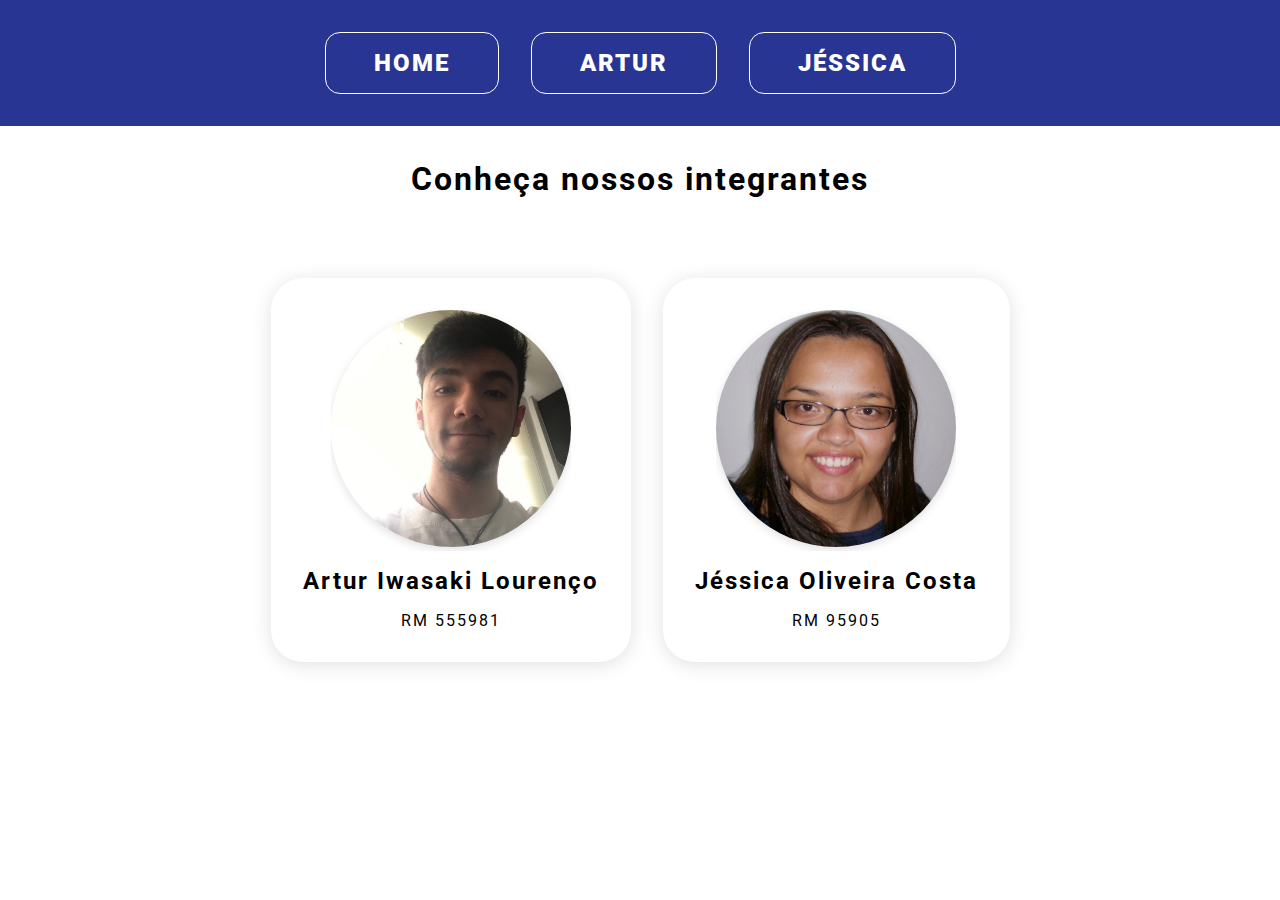
<file: index.html>
<!DOCTYPE html>
<html lang="pt-BR">

<head>
    <meta charset="UTF-8">
    <meta name="viewport" content="width=device-width, initial-scale=1.0">
    <title>Web Design - Apresentação do Grupo</title>
    <link rel="stylesheet" href="./assets/css/style.css">
    <link rel="preconnect" href="https://fonts.googleapis.com">
    <link rel="preconnect" href="https://fonts.gstatic.com" crossorigin>
    <link
        href="https://fonts.googleapis.com/css2?family=Roboto:ital,wght@0,100;0,300;0,400;0,500;0,700;0,900;1,100;1,300;1,400;1,500;1,700;1,900&display=swap"
        rel="stylesheet">
</head>

<body>
    <header class="header">
        <nav class="navbar">
            <a href="./index.html" alt="Link home da página principal">home</a>
            <a href="./assets/pages/artur.html" alt="Link para a página de perfil do Artur">artur</a>
            <a href="./assets/pages/jessica.html" alt="Link para a página de perfil da Jéssica">jéssica</a>
        </nav>
    </header>
    <div class="container">
        <div class="textcontainer">
            <h1>Conheça nossos integrantes</h1>
        </div>
        <main class="content">
            <div class="profile">
                <a href="./assets/pages/artur.html" class="profileLink">
                    <img src="./assets/images/FotoArtur.jpg" alt="Foto do rosto do Artur integrante da nossa equipe"
                        class="profilePic">
                </a>
                <h2>Artur Iwasaki Lourenço</h2>
                <p>RM 555981</p>
            </div>

            <div class="profile">
                <a href="./assets/pages/jessica.html" class="profileLink">
                    <img src="./assets/images/jessica.jpg" alt="Foto do rosto da Jéssica integrante da nossa equipe"
                        class="profilePic">
                </a>
                <h2>Jéssica Oliveira Costa</h2>
                <p>RM 95905</p>
            </div>
        </main>
    </div>
</body>

</html>
</file>
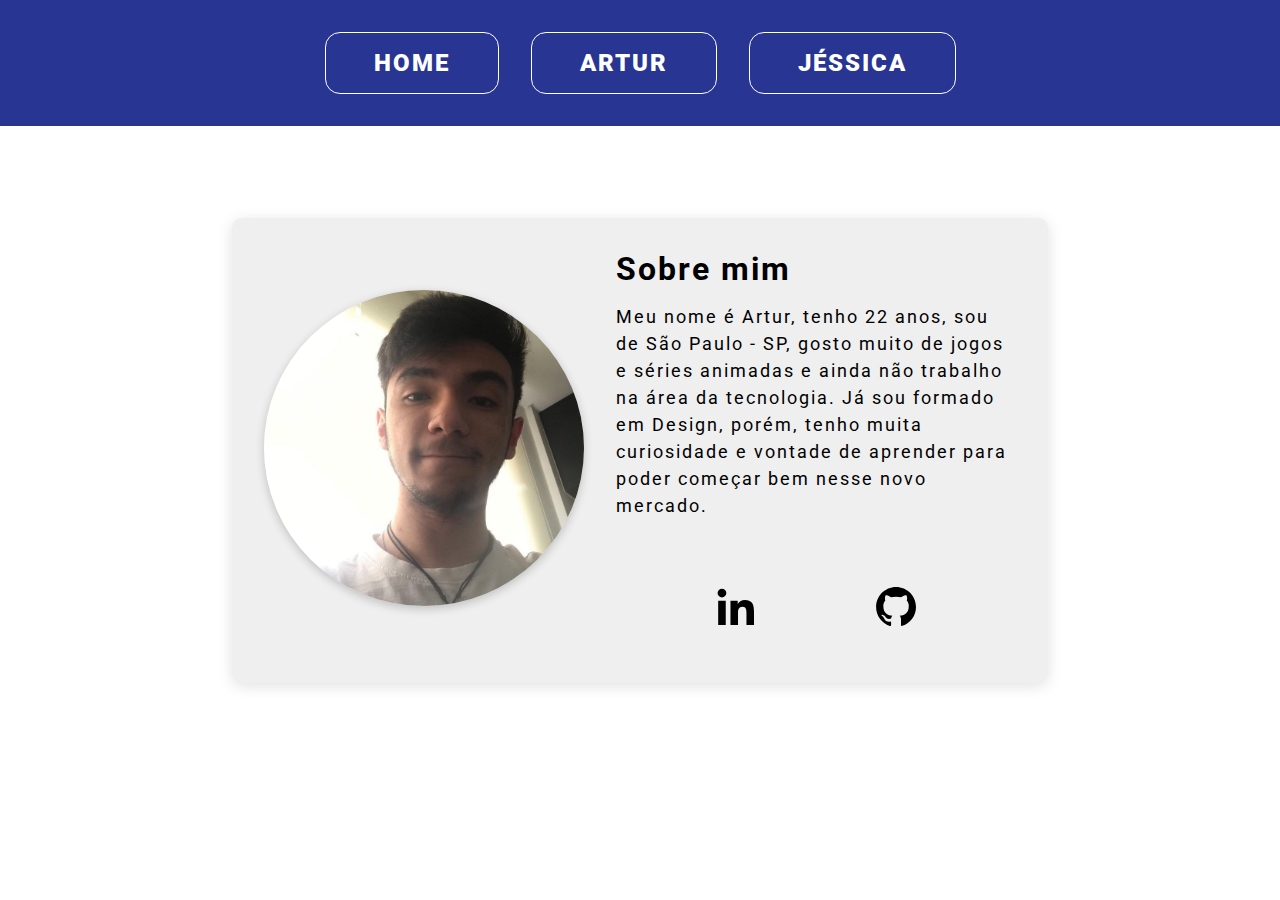
<file: assets/pages/artur.html>
<!DOCTYPE html>
<html lang="pt-BR">

<head>
    <meta charset="UTF-8">
    <meta name="viewport" content="width=device-width, initial-scale=1.0">
    <title>Artur</title>
    <link rel="stylesheet" href="../css/stylePersonal.css">
    <link rel="preconnect" href="https://fonts.googleapis.com">
    <link rel="preconnect" href="https://fonts.gstatic.com" crossorigin>
    <link
        href="https://fonts.googleapis.com/css2?family=Roboto:ital,wght@0,100;0,300;0,400;0,500;0,700;0,900;1,100;1,300;1,400;1,500;1,700;1,900&display=swap"
        rel="stylesheet">
</head>

<body>
    <header class="header">
        <nav class="navbar">
            <a href="../../index.html" alt="Link home para a página principal">Home</a>
            <a href="../pages/artur.html" alt="Link para a página de perfil do Artur">Artur</a>
            <a href="../pages/jessica.html" alt="Link para a página de perfil da Jéssica">Jéssica</a>
        </nav>
    </header>
    <main class="container">
        <div class="profileSpace">
            <div class="profilePicSpace">
                <img src="../images/FotoArtur.jpg" alt="Foto do rosto do Artur" id="profilePic">
            </div>
            <div class="pContent">
                <h1>Sobre mim</h1>
                <p class="info">Meu nome é Artur, tenho 22 anos, sou de São Paulo - SP, gosto muito de jogos e séries
                    animadas e ainda não trabalho na área da tecnologia. Já sou formado em Design, porém, tenho muita
                    curiosidade e vontade de aprender para poder começar bem nesse novo mercado.
                </p>
                <div class="icon-box">
                    <a href="https://www.linkedin.com/in/artur-iwasaki-lourenço-487177202/" target="_blank">
                        <img src="../images/icons/linkedin.svg"
                            alt="Logo do site Linkedin com um link para o perfil do Artur" class="icon">
                    </a>
                    <a href="https://github.com/HiroIWL" target="_blank">
                        <img src="../images/icons/github.svg"
                            alt="Logo do site do GitHub com um link para o perfil do Artur" class="icon">
                    </a>
                </div>

            </div>
        </div>
    </main>
</body>

</html>
</file>
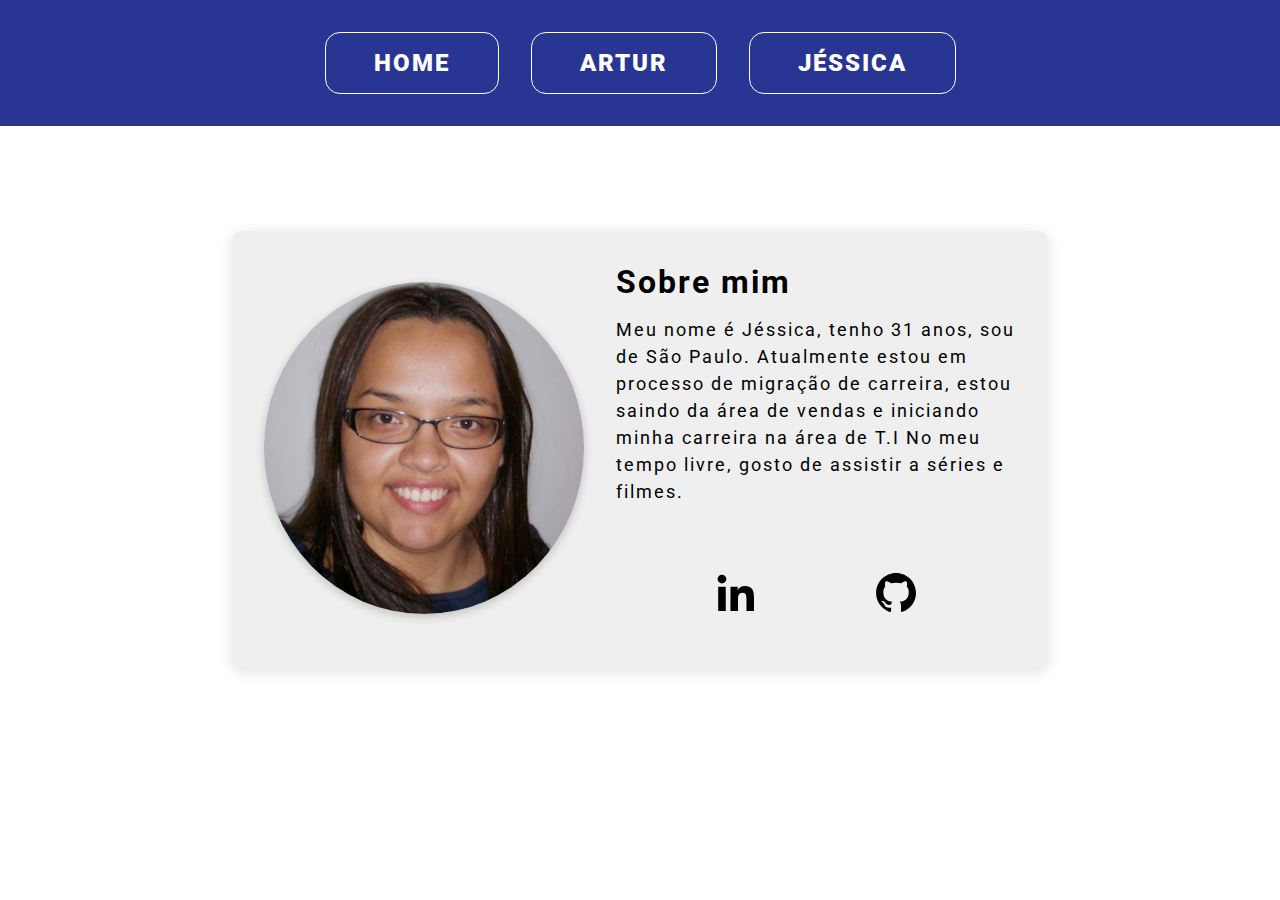
<file: assets/pages/jessica.html>
<!DOCTYPE html>
<html lang="pt-BR">

<head>
    <meta charset="UTF-8">
    <meta name="viewport" content="width=device-width, initial-scale=1.0">
    <link rel="stylesheet" href="../css/stylePersonal.css">
    <title>Jéssica</title>
    <link rel="preconnect" href="https://fonts.googleapis.com">
    <link rel="preconnect" href="https://fonts.gstatic.com" crossorigin>
    <link
        href="https://fonts.googleapis.com/css2?family=Roboto:ital,wght@0,100;0,300;0,400;0,500;0,700;0,900;1,100;1,300;1,400;1,500;1,700;1,900&display=swap"
        rel="stylesheet">
</head>

<body>
    <header class="header">
        <nav class="navbar">
            <a href="../../index.html" alt="Link home da página principal">Home</a>
            <a href="../pages/artur.html" alt="Link para a página de perfil do Artur">Artur</a>
            <a href="../pages/jessica.html" alt="Link para a página de perfil da Jéssica">Jéssica</a>
        </nav>
    </header>
    <div class="container">
        <div class="profileSpace">
            <div class="profilePicSpace">
                <img src="../images/jessica.jpg" alt="Foto do rosto da Jéssica" id="profilePic">
            </div>
            <div class="pContent">
                <h1>Sobre mim</h1>
                <p class="info">Meu nome é Jéssica, tenho 31 anos, sou de São Paulo.
                    Atualmente estou em processo de migração de carreira, estou saindo da área de vendas e iniciando
                    minha carreira na área de T.I
                    No meu tempo livre, gosto de assistir a séries e filmes.
                </p>
                <div class="icon-box">
                    <a href="https://www.linkedin.com/public-profile/settings?trk=d_flagship3_profile_self_view_public_profile"
                        target="_blank">
                        <img src="../images/icons/linkedin.svg" alt="icone do linkedin" class="icon"
                            alt="logo do Linkedin com um link para o perfil da Jéssica">
                    </a>
                    <a href="https://github.com/jessica-43" target="_blank">
                        <img src="../images/icons/github.svg" alt="icone do github" class="icon"
                            alt="logo do Github com um link para o perfil da Jéssica">
                    </a>
                </div>
            </div>
        </div>
    </div>
</body>

</html>
</file>
<file: assets/css/style.css>
* {
    font-family: 'Roboto', sans-serif;
    margin: 0;
    padding: 0;
    box-sizing: border-box;
    overflow: hidden;
    letter-spacing: 2px;
    
}

.header {
    position: fixed;
    top: 0;
    left: 0;
    width: 100%;

}

.profileSpace {
    /* margin: 200px 25vw;    */
    display: flex;
    justify-content: center;
    align-items: center;
    background-color: #c3c3c3;
    border-radius: 10px;
    padding: 1rem;
    gap: 2rem;
}

@media screen and (max-width: 768px) {
    .profileSpace {
        flex-direction: column;
    }
}

.pContent {
    /* background-color: #0000ff; */
    /* margin: 0 0 25% 10px;  */
    /* height: 30vh; */
    width: 400px;
}


.profilePic {
    border-radius: 50%;
    box-shadow: 0 3px 10px rgb(0 0 0 / 0.12);
    /* width: 25vw; */
    width: 15rem;
    height: 237px;
}


.container {
    width: 100vw;
    height: 100vh;
    display: flex;
    flex-direction: row;
    flex-wrap: wrap;
    justify-content: center;
    align-items: center;
}


.textcontainer {
    width: 100vw;
    text-align: center;
    padding-top: 10rem;
}



.content {
    padding: 5rem 5rem;
    width: 1200px;
    height: 100vh;
    display: flex;
    flex-direction: row;
    flex-wrap: wrap;
    gap: 2rem;
    justify-content: center;
    /* background-color: green; */
}

.profile {
    background-color: white;
    border-radius: 32px;
    padding: 2rem;

    display: flex;
    flex-direction: column;
    gap: 1rem;
    align-items: center;
    justify-items: center;
    transition: all 0.2s;



    flex-shrink: 0;
    
    box-shadow: 0 3px 20px rgb(0 0 0 / 0.12);
    cursor: pointer;
    height: auto;
    margin-bottom: auto;
}


.profile:hover {
    background-color: #ccc;
}



.navbar {
    display: flex;
    gap: 2rem;
    justify-content: center;
    font-weight: 900;
    background-color: #283593;
    padding: 2rem;
}

.navbar > a {
    border: 1px solid white;    
    text-decoration: none;
    padding: 1rem 3rem;
    border-radius: 15px;
    font-size: x-large;
    text-transform: uppercase;
    color: white;

}

.navbar a:hover {
    background-color: #5C6BC0;
    color: #ffffff;
    transition: 0.5s;
    text-decoration: none;
    

}
</file>
<file: assets/css/stylePersonal.css>
* {
    font-family: 'Roboto', sans-serif;
    margin: 0;
    padding: 0;
    box-sizing: border-box;
    letter-spacing: 2px;
}

.header {
    position: fixed;
    top: 0;
    left: 0;
    width: 100%;

}

.profileSpace {
    /* margin: 200px 25vw;    */
    display: flex;
    justify-content: center;
    align-items: center;
    background-color: #efefef;
    border-radius: 10px;
    padding: 2rem;
    gap: 2rem;
    box-shadow: 0 3px 15px rgb(0 0 0 / 0.12);
}


@media screen and (max-width: 768px) {
    .profileSpace {
        flex-direction: column;
    }

    .container {
        padding-top: 20rem;
    }


}

.info {
    margin-top: 15px;
    line-height: 1.5;
    font-size: 18px;
}

.pContent {
    /* background-color: #0000ff; */
    /* margin: 0 0 25% 10px;  */
    /* height: 30vh; */
    width: 400px;
}

.icon-box {
    display: flex;
    align-content: flex-start;
    justify-content: space-evenly;
    margin-top: 3rem;
}

.icon {
    width: 3rem;
    margin: 1rem;
}

#profilePic {
    border-radius: 50%;
    box-shadow: 0 3px 10px rgb(0 0 0 / 0.2);
    /* width: 25vw; */
    width: 20rem;
}


.container {
    width: 100%;
    height: 100vh;
    display: flex;
    justify-content: center;
    align-items: center;

}

.navbar {
    display: flex;
    gap: 2rem;
    justify-content: center;
    font-weight: 900;
    background-color: #283593;
    padding: 2rem;
}

.navbar > a {
    border: 1px solid white;    
    text-decoration: none;
    padding: 1rem 3rem;
    border-radius: 15px;
    font-size: x-large;
    text-transform: uppercase;
    color: white;

}
.navbar a:hover {
    background-color: #5C6BC0;
    color: white;
    transition: .5s;
    

}
</file>
